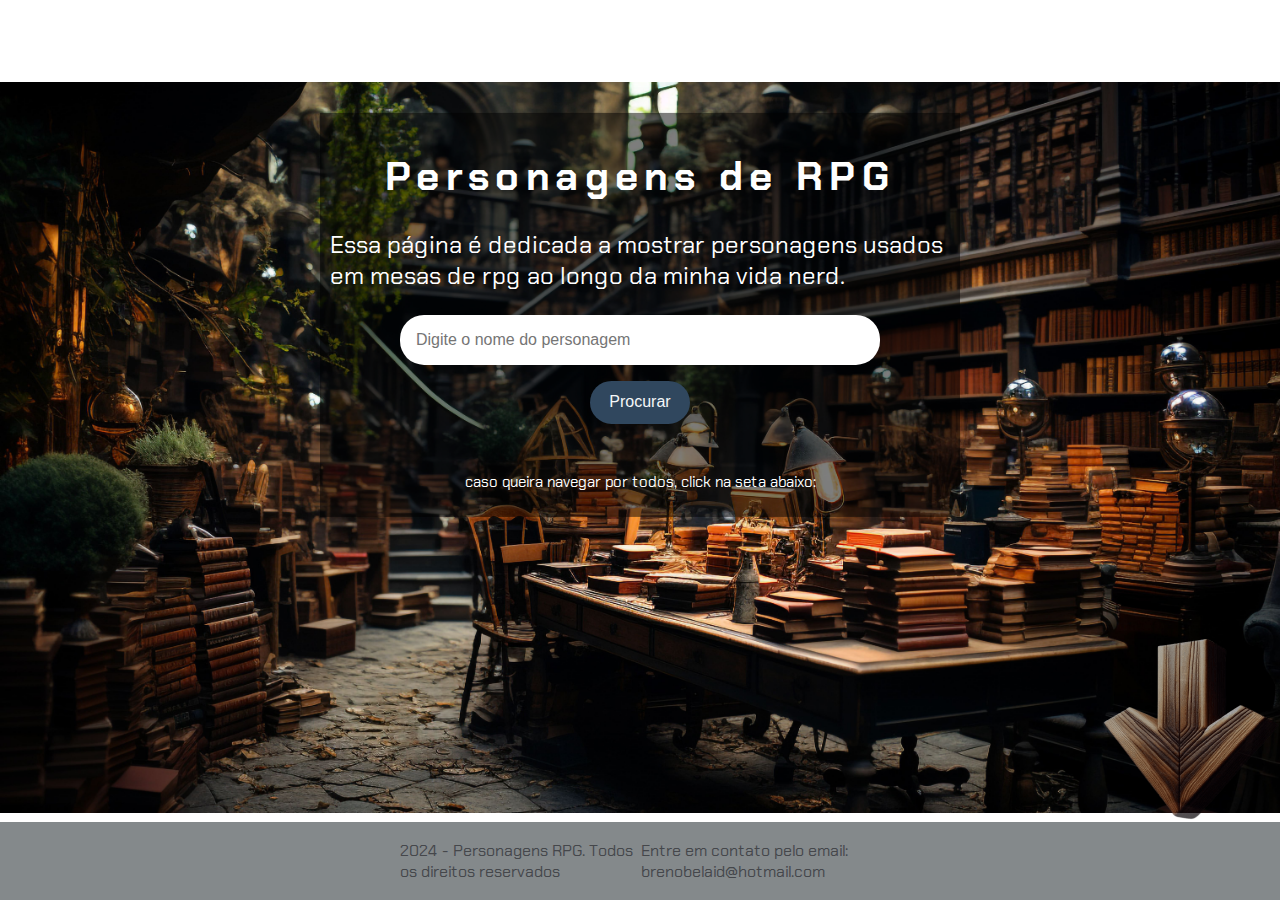
<file: index.html>
<!DOCTYPE html>
<html lang="pt-br">

<head>
    <meta charset="UTF-8">
    <meta name="viewport" content="width=device-width, initial-scale=1.0">
    <link rel="stylesheet" href="style.css">
    <title>Fichas RPG</title>
</head> 
    <main>
        <a href="/lobby/lobby.html"><img class="seta"  src="/imagens/seta-removebg-preview.png" ></a>
        <div class="inicio"> 
        <img class="fundo" src="/imagens/large-old-fashioned-wooden-bookshelf-indoor-library-generated-by-artificial-intelligence.jpg"> 
        
        <div class="texto">
        <header>
            <h1>Personagens de RPG</h1>
        </header>
        <p> Essa página é dedicada
a mostrar personagens usados em mesas de rpg ao longo 
        da minha vida nerd.</p>
        <section>
            <input type="text" placeholder="Digite o nome do personagem" id="campo-pesquisa">
            <button onclick="pesquisar()">Procurar</button>
        </section>
        <p class="seta_frase"> caso queira navegar por todos, click na seta abaixo:</p>
    </div>
    </div>
    <a class="creditos" href="https://br.freepik.com/fotos-gratis/grande-estante-de-madeira-antiquada-em-uma-biblioteca-interior-gerada-por-inteligencia-artificial_122400454.htm#fromView=search&page=1&position=36&uuid=0ca644b1-d933-4990-a995-c38a665b97c0%22%3EImagem%20de%20vecstock%20no%20Freepik">Imagem de vecstock no Freepik</a>
    </main>
    <footer>
        <p class="rodape esquerda">2024 - Personagens RPG. Todos os direitos reservados</p>
        <p class="rodape direita">Entre em contato pelo email: brenobelaid@hotmail.com</p>
    </footer>
    <script src="/dados.js"></script>
    <script src="/script.js"></script>
</body>
</html>
</file>
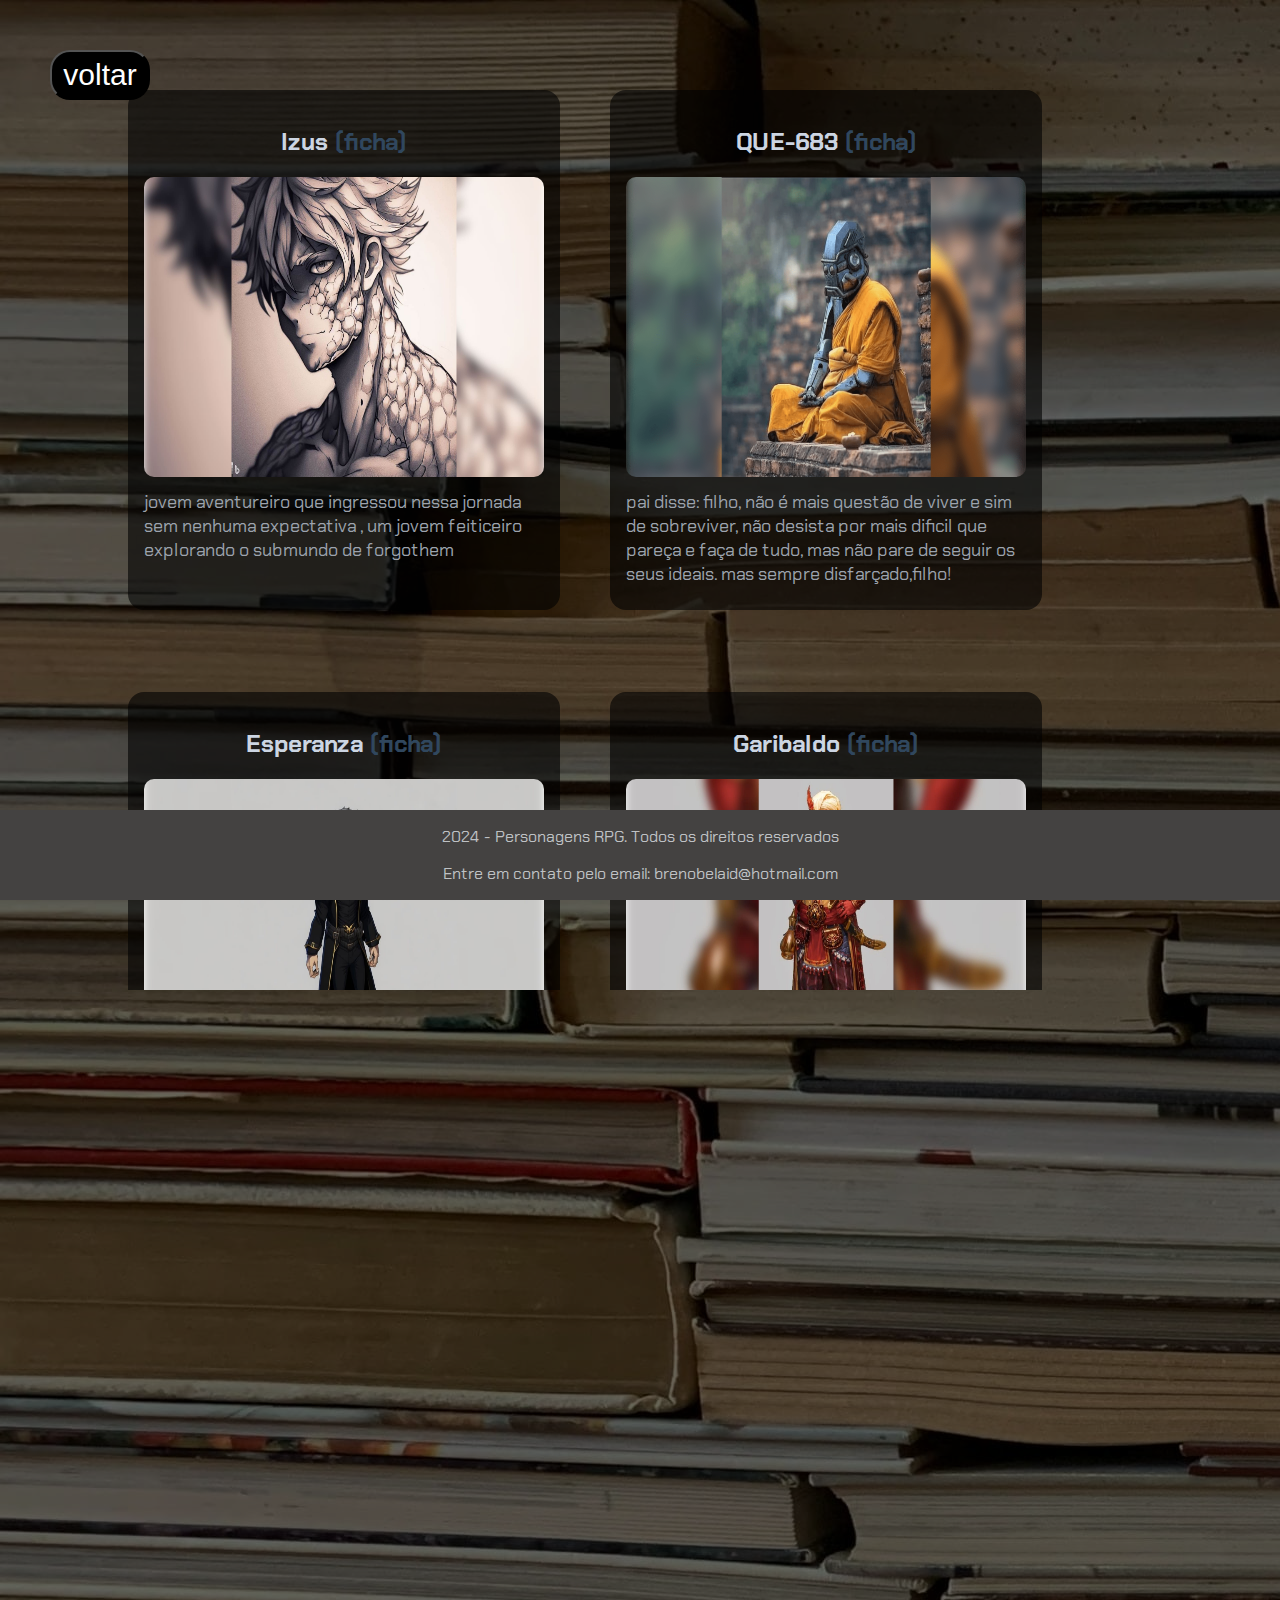
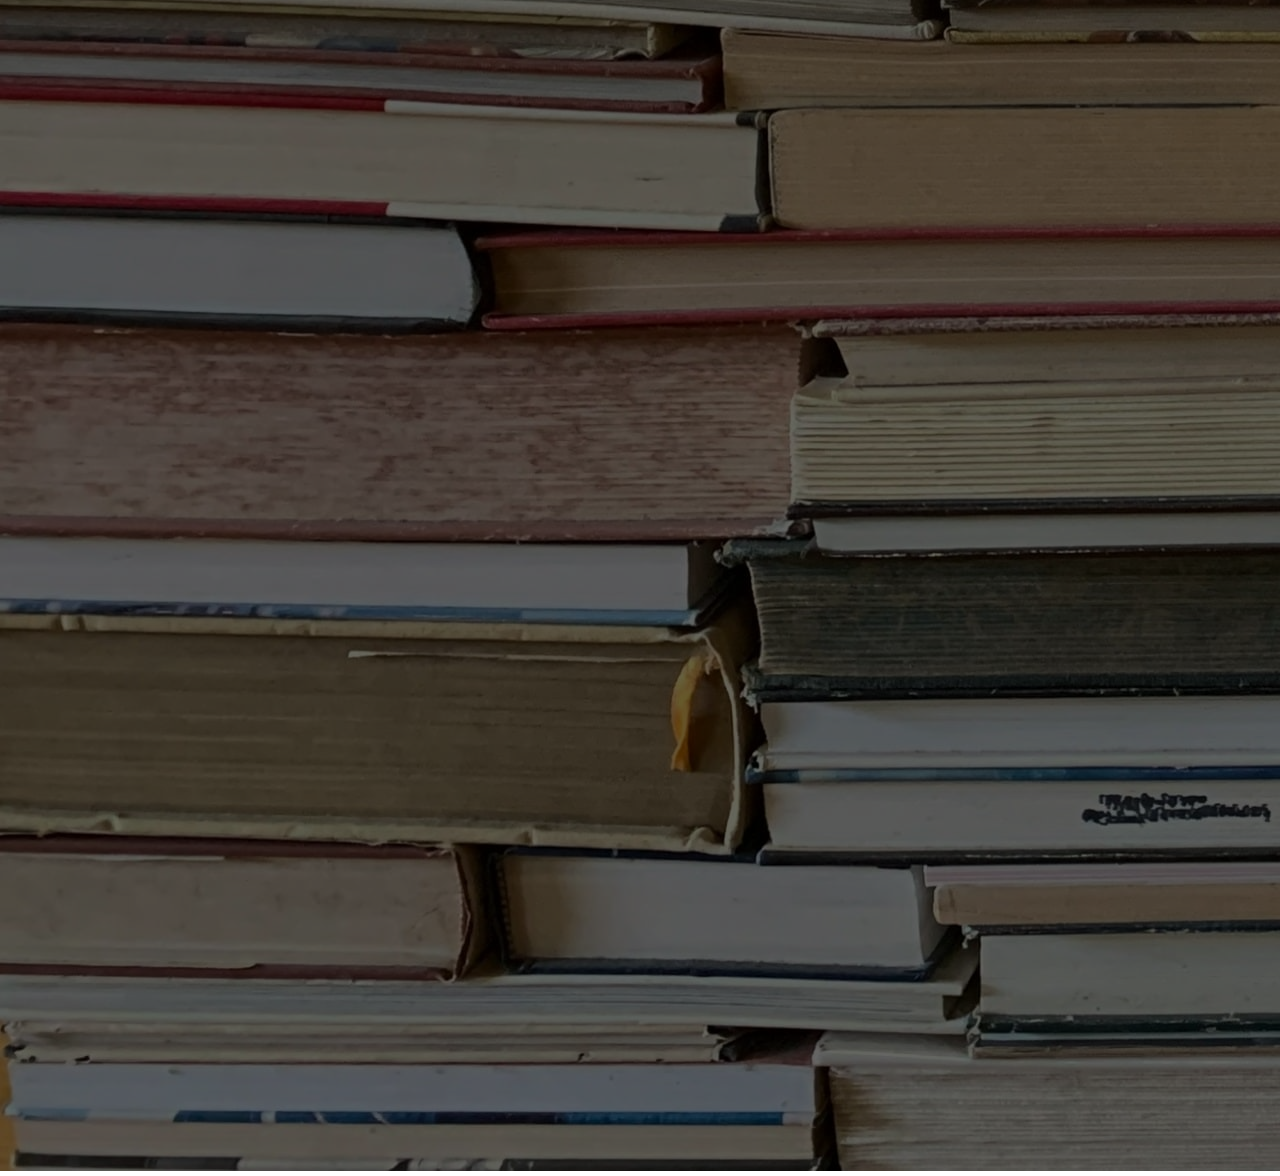
<file: lobby/lobby.html>
<!DOCTYPE html>
<html lang="pt-br">

<head>
    <meta charset="UTF-8">
    <meta name="viewport" content="width=device-width, initial-scale=1.0">
    <link rel="stylesheet" href="style_lobby.css">
    <title>Lobby Rpg</title>
</head>

<body>
    <header>
        <h1>Personagens de RPG</h1>
    </header>
    <main>
        <button class="voltar"><a class="voltar-texto" href="/index.html"  > voltar</a></button>
        <img class="fundo" src="/imagens/tim-wildsmith-o2fc-C-Uotw-unsplash.jpg" alt="">
        <section class="arruma_caixas">
            <section class="resultado-pesquisa" id="resultado-pesquisa">
             
            </section>       
        </section>


    </main>
    <footer>
        <p>2024 - Personagens RPG. Todos os direitos reservados</p>
        <p>Entre em contato pelo email: brenobelaid@hotmail.com </p>
    </footer>
    <script src="/script.js"></script>
    <script src="/dados.js"></script>
    <script src="/lobby/script_lobby.js"></script>
</body>

</html>
</file>
<file: style.css>
/* Importa a fonte Chakra Petch do Google Fonts */
@import url('https://fonts.googleapis.com/css2?family=Chakra+Petch:ital,wght@0,300;0,400;0,500;0,600;0,700;1,300;1,400;1,500;1,600;1,700&display=swap');

/* Estiliza o corpo da página */
body {
    font-family: "Chakra Petch", sans-serif; /* Define a fonte padrão */
    display: flex; /* Usa Flexbox para layout */
    flex-direction: column; /* Alinha os itens na vertical */
    align-items: center; /* Centraliza os itens horizontalmente */
    justify-content: center; /* Centraliza os itens verticalmente */
    height: 100vh; /* Preenche a altura total da viewport */
    margin: 0;
    padding: 0;
    overflow: hidden;
}


/* Estiliza os títulos h1 */
h1 {
    font-size: 2.5rem; /* Tamanho da fonte */
    color: #ffffff; /* Cor do texto */
    text-align: center; /* Alinha o texto ao centro */
    letter-spacing: 0.4rem; /* Espaçamento entre letras */
    top: -1000px;
}

/* estilo do texto da caixa principal */
.texto {
    position: absolute; /* Posiciona o texto absolutamente em relação ao container */
    top: 35%;
    left: 50%;
    transform: translate(-50%, -50%); /* Centraliza o texto */
    color: white;
    font-size: 24px;
    background-color: rgba(0, 0, 0, 0.5); /* Fundo semi-transparente para o texto */
    padding: 10px;
  }
/* adiciona descrição do que faz a seta */
.seta_frase{
    font-size: 15px;
    text-align: center;
}

  
/* Estiliza as seções da página */
section {
    display: flex; /* Usa Flexbox para layout */
    flex-direction: column; /* Alinha os itens na vertical */
    align-items: center; /* Centraliza os itens horizontalmente */
    margin-bottom: 3rem; /* Espaçamento abaixo de cada seção */
}

/* Estiliza os inputs dentro das seções */
section input {
    width: 30rem; /* Largura dos inputs */
    border: none; /* Remove a borda padrão */
    padding: 1rem; /* Espaçamento interno */
    border-radius: 1.5rem; /* Borda arredondada */
    margin-bottom: 1rem; /* Espaçamento abaixo dos inputs */
    color: #45474B; /* Cor do texto */
    font-size: 1rem; /* Tamanho da fonte */
    box-sizing: border-box; /* Inclui padding e border na largura total */
}

/* Estiliza os botões dentro das seções */
section button {
    padding: 0.8rem 1.2rem; /* Espaçamento interno do botão */
    border: none; /* Remove a borda padrão */
    border-radius: 1.5rem; /* Borda arredondada */
    background-color: #30475E; /* Cor de fundo do botão */
    color: #F5F7F8; /* Cor do texto do botão */
    font-size: 1rem; /* Tamanho da fonte */
    cursor: pointer; /* Muda o cursor para indicar que é clicável */
}

/* Estiliza a caixa de resultados da pesquisa */
.resultados-pesquisa {
    width: 60rem; /* Largura máxima da caixa de resultados */
    height: 46vh; /* Altura máxima da caixa de resultados */
    overflow-y: auto; /* Adiciona rolagem vertical se necessário */
    margin-top: 1rem; /* Espaçamento acima da caixa de resultados */
    padding: 1rem; /* Espaçamento interno */
    border-radius: 0.6rem; /* Borda arredondada */
}

/* arruma a imagem de fundo da pagina*/
.fundo{
    width: 100%;
    height: 80%;
    background-repeat: no-repeat; /* Repete a imagem ou não */
    background-position: center; /* Posiciona a imagem */
    background-size: cover; /* Ajusta a imagem para cobrir toda a área */
    z-index: -1;
    
}

/* Estiliza o rodapé da página */
footer{
    background-color: #84898b; /* Cor de fundo do rodapé */
    color: #45474B; /* Cor do texto */
    width: 100%; /* Largura total da página */
    position: absolute; /* Posiciona o rodapé */
    bottom: 0; /* Alinha ao fundo da página */
    font-size: 1rem; /* Tamanho da fonte */
    display: flex;
    justify-content: space-between;
    align-items: center;
    padding: 2px;
}
/* deixa a informação p direita */
.rodape.direita{
    padding-right:  400px;
}
/* deixa a informação para esquerda */
.rodape.esquerda{
    padding-left:  400px;
}
/* posiciona os creditos da imagem no lado esquerdo inferior da tela */
.creditos{
    position: fixed;
    top: 1000px;
    left: 2050px;
    padding: 10px;
    width: 15%;
    text-align: center;
    color: gray;
    
}
/* posiciona a seta que posteriormente sera interativa */
.seta{
    position: fixed;
    top: 610px;
    left: 1040px;
    z-index: 1;
    width:300px;
    height:250px;
    opacity: 70%;
    
}
</file>
<file: lobby/style_lobby.css>
/* Importa a fonte Chakra Petch do Google Fonts */
@import url('https://fonts.googleapis.com/css2?family=Chakra+Petch:ital,wght@0,300;0,400;0,500;0,600;0,700;1,300;1,400;1,500;1,600;1,700&display=swap');

/* Estiliza o corpo da página */
body {
    font-family: "Chakra Petch", sans-serif; /* Define a fonte padrão */
    height: 100vh; /* Preenche a altura total da viewport */
    height: 100vi;
    margin: 0; /* Remove a margem padrão */
    padding: 0; /* Remove o padding padrão */
    overflow: hidden;
    

}
.fundo{
    background-repeat: no-repeat; /* Repete a imagem ou não */
    background-position: center; /* Posiciona a imagem */
    background-size: cover; /* Ajusta a imagem para cobrir toda a área */
    z-index: -1;
    filter: brightness(40%);
}
/* Estiliza os títulos h1 */
h1 {
    font-size: 3rem; /* Tamanho da fonte */
    color: #0c0c0c; /* Cor do texto */
    letter-spacing: 0.4rem; /* Espaçamento entre letras */
    top: 10px;
    text-align: center;
    position: absolute;
    top: 0;
    left: 50%;
    transform: translateX(-50%);
    

}
.resultado-pesquisa{
    position: absolute;
    top: 10%;
    left: 10%;
    display: flex;
    flex-wrap: wrap;
    gap: 50px;
    overflow-y: auto;
    height: 900px;
    bottom: 100px;

   
    
}


/* Estiliza cada item de resultado */
.item-resultado {
    background: #0202029c; /* Cor de fundo dos itens */
    border-radius: 1rem; /* Borda arredondada */
    padding: 1rem; /* Espaçamento interno */
    margin-bottom: 2rem; /* Espaçamento abaixo dos itens */
    width: 400px;
    
    

    
    

    
}

.fotinhas{
    width: 400px;
    height: 300px;
    border-radius: 10px;
}
/* Estiliza os títulos dentro dos itens de resultado */
.item-resultado h2 {
    position: relative;
    text-align: center;
    font-size: 1.5rem; /* Tamanho da fonte */
    color: #ccd5e2; /* Cor do texto */
}

/* Estiliza os links dentro dos itens de resultado */
.item-resultado a {
    text-decoration: none; /* Remove o sublinhado padrão dos links */
    color: #30475E; /* Cor do texto dos links */
}

/* Estiliza os links quando são passados o mouse sobre */
.item-resultado a:hover {
    text-decoration: underline; /* Adiciona sublinhado ao passar o mouse */
}

/* Estiliza a descrição meta dentro dos itens de resultado */
.descricao.meta {

    color: #9ca3ad; /* Cor do texto */
    margin: 0.5rem 0; /* Margem acima e abaixo */
    
    font-size: 18px;
}

/* Estiliza o rodapé da página */
footer {
    background-color: #444241; /* Cor de fundo do rodapé */
    color: #bfc1c4; /* Cor do texto */
    text-align: center; /* Alinha o texto ao centro */
    padding: 0; /* Espaçamento interno */
    width: 100%; /* Largura total da página */
    position: absolute; /* Posiciona o rodapé */
    bottom: 0; /* Alinha ao fundo da página */
    font-size: 1rem; /* Tamanho da fonte */
    
}

.voltar{
    position: fixed;
    z-index: 4;
    top: 50px;
    left: 50px;
    width: 100px;
    height:50px;
    border-radius: 20px;
    background-color: black;
}
.voltar-texto{
    color: white;
    font-size: 30px;
    align-items: center;
    text-decoration: none;
}
</file>
